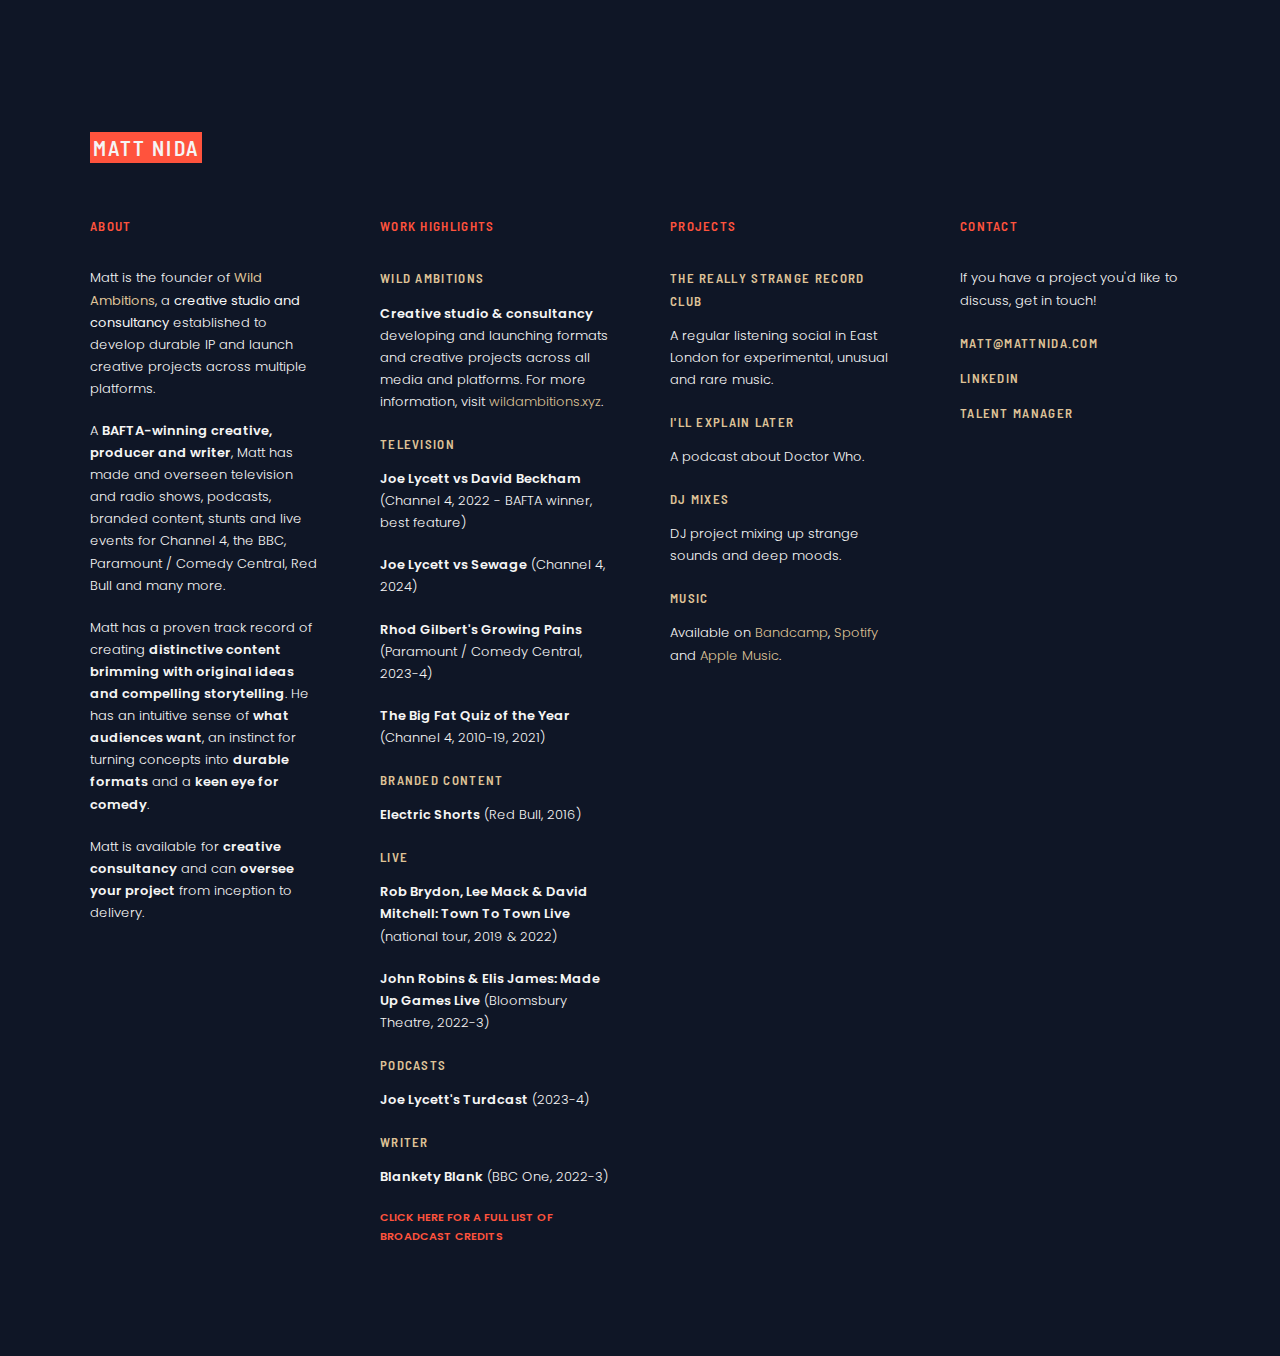
<file: index.html>
<!DOCTYPE html>
<html lang="en">
<head>
  <meta charset="UTF-8">
  <meta name="viewport" content="width=device-width, initial-scale=1.0">
  <title>Matt Nida :: BAFTA-winning producer and creative</title>
  <link rel="stylesheet" href="styles.css"> <!-- Link to external CSS file -->
<link rel="preconnect" href="https://fonts.googleapis.com">
<link rel="preconnect" href="https://fonts.gstatic.com" crossorigin>
<link href="https://fonts.googleapis.com/css2?family=Barlow+Semi+Condensed:ital,wght@0,100;0,200;0,300;0,400;0,500;0,600;0,700;0,800;0,900;1,100;1,200;1,300;1,400;1,500;1,600;1,700;1,800;1,900&family=Poppins:ital,wght@0,100;0,200;0,300;0,400;0,500;0,600;0,700;0,800;0,900;1,100;1,200;1,300;1,400;1,500;1,600;1,700;1,800;1,900&display=swap" rel="stylesheet">
</head>
<body>
  <div class="container">
    <div class="header">
      <h1><span>Matt Nida</span</h1>
    </div>
    <div class="row">
      <div class="column">
        <h2>About</h2>
		<p>Matt is the founder of <a href="https://wildambitions.xyz" target="_blank"><b>Wild Ambitions</b></a>, a <b>creative studio and consultancy</b> established to develop durable IP and launch creative projects across multiple platforms.</p>
        <p>A <strong>BAFTA-winning creative, producer and writer</strong>, Matt has made and overseen television and radio shows, podcasts, branded content, stunts and live events for Channel 4, the BBC, Paramount / Comedy Central, Red Bull and many more.</p>
		<p>Matt has a proven track record of creating <strong>distinctive content brimming with original ideas and compelling storytelling</strong>. He has an intuitive sense of <strong>what audiences want</strong>, an instinct for turning concepts into <strong>durable formats</strong> and a <strong>keen eye for comedy</strong>.
      	<p>Matt is available for <strong>creative consultancy</strong> and can <strong>oversee your project</strong> from inception to delivery.</p>
</div>
      <div class="column">
        <h2>Work Highlights</h2>
			<h3>Wild Ambitions</h3>
				<p><strong>Creative studio & consultancy</strong> developing and launching formats and creative projects across all media and platforms. For more information, visit <a href="https://wildambitions.xyz" target="_blank">wildambitions.xyz</a>.
			<h3>Television</h3>
				<p><strong>Joe Lycett vs David Beckham</strong> (Channel 4, 2022 - BAFTA winner, best feature)</p>
				<p><strong>Joe Lycett vs Sewage</strong> (Channel 4, 2024)</p>
				<p><strong>Rhod Gilbert's Growing Pains</strong> (Paramount / Comedy Central, 2023-4)</p>
				<p><strong>The Big Fat Quiz of the Year</strong> (Channel 4, 2010-19, 2021)</p>
			<h3>Branded Content</h3>
				<p><strong>Electric Shorts</strong> (Red Bull, 2016)</p>
			<h3>Live</h3>
				<p><strong>Rob Brydon, Lee Mack & David Mitchell: Town To Town Live</strong> (national tour, 2019 & 2022)</p>
				<p><strong>John Robins & Elis James: Made Up Games Live</strong> (Bloomsbury Theatre, 2022-3)</p>
			<h3>Podcasts</h3>
				<p><strong>Joe Lycett's Turdcast</strong> (2023-4)</p>
			<h3>Writer</h3>
				<p><strong>Blankety Blank</strong> (BBC One, 2022-3)</p>
        <p class="view-credits">Click here for a full list of broadcast credits</p>
        <div class="credits">
          <p><h3>Series Producer / Producer</h3>
<ul><li><strong>Rhod Gilbert's Growing Pains</strong></br> Rumpus Media / Comedy Central, 2023</li>
<li><strong>Joe Lycett vs David Beckham</strong></br> Rumpus Media / Channel 4, 2022</li>
<li><strong>Joe Lycett's Got Your Back **</strong></br> Rumpus Media / Channel 4, 2021</li>
<li><strong>The Big Fat Quiz of the Year + spinoffs</strong></br>Hot Sauce TV / Channel 4, 2010-2019, 2021</li>
<li><strong>Censored</strong></br> Youngest Media / BBC Radio 2, 2018</li>
<li><strong>The Percentage Game *</strong></br> Avalon / various channels, 2017</li>
<li><strong>Mind The Gap *</strong></br> Avalon / BBC2, 2017</li>
<li><strong>Quizmaster *</strong></br> ITN Productions / Dave, 2017</li>
<li><strong>It's Not Me, It's You</strong></br> 5 Productions / Channel 5, 2016</li>
<li><strong>Electric Shorts</strong></br> Pulse Films / Red Bull TV, 2015</li>
<li><strong>The Pub Landlord vs Nigel Farage</strong></br> Liberty Bell / Dave, 2015</li>
<li><strong>Al Murray's Great British Spy Movies</strong></br> Liberty Bell / BBC4, 2014</li>
<li><strong>Al Murray's Great British War Movies</strong></br> Liberty Bell / BBC4, 2014</li>
<li><strong>I Know Best *</strong></br> Wall To Wall / Channel 4, 2014</li>
<li><strong>Lost In Music *</strong></br> Two Four / ITV1 2013</li>
<li><strong>Jo Brand's Great Wall of Comedy</strong></br> STV Productions / Gold, 2013</li>
<li><strong>Do You Follow *</strong></br> Hot Sauce TV / ITV1, 2012</li>
<li><strong>Rule of 3 *</strong></br> Avalon / BBC1, 2011</li>
<li><strong>Al Murray's Compete For The Meat</strong></br> Avalon / Dave, 2011</li></ul>
</p>


<p>* non-broadcast pilot<br />
** as Senior Producer</p>

<p><h3>Writer</h3>
<ul><li><strong>Blankety Blank</strong><br /> Thames / BBC1, 2022-3</li></ul></p>

<p>
<h3>Edit Producer</h3>
<ul><li><strong>Doctor Who: 60 Years of Secrets & Scandals</strong></br> Raw Cut / Channel 5, 2022</li>
<li><strong>Amazing Cleans </strong></br> Ricochet / 5*, 2022</li>
<li><strong>The John Bishop Show</strong></br> So Television / ITV, 2022</li>
<li><strong>Very British Problems</strong></br> Alaska / Channel 4, 2015</li></ul>
</p>

<p>
<h3>Development Producer</h3>
<ul><li><strong>Kalel Productions</strong></br> NDA project, 2024</li>
<li><strong>Crackit Productions</strong></br> Staff role, 2018-20</li>
<li><strong>Random Acts</strong></br> Pulse Films / Channel 4, 2015</li>
<li><strong>Avalon Television</strong></br> Various freelance projects, 2011-17</li>
<li><strong>Hot Sauce TV</strong></br> Various freelance projects, 2010-13</li></ul>
</p>

<p>
<h3>Assistant Producer / Researcher</h3>
Various credits including <strong>The Big Fat Quiz of the Year</strong>, <strong>Would I Lie To You</strong>, <strong>8 out of 10 Cats</strong>, <strong>Mock The Week</strong> and <strong>The Friday Night Project</strong>.
</p>
        </div>
      </div>
	 <div class="column">
        <h2>Projects</h2>
		<h3><a href="https://reallystrangerecord.club" target="_blank">The Really Strange Record Club</a></h3>
		<p>A regular listening social in East London for experimental, unusual and rare music.</p>
		<h3><a href="https://illexplainlater.com" target="_blank">I'll Explain Later</a></h3>
		<p>A podcast about Doctor Who.</p>
		<h3><a href="https://mixcloud.com/matt_nida" target="_blank">DJ mixes</a></h3>
		<p>DJ project mixing up strange sounds and deep moods.</p>
		<h3>Music</h3>
		<p>Available on <a href="https://mattnida.bandcamp.com" target="_blank">Bandcamp</a>, <a href="https://open.spotify.com/artist/1M5Ydwltx925HaDHWicgZd" target="_blank">Spotify</a> and <a href="https://music.apple.com/us/artist/matt-nida/875907205" target="_blank">Apple Music</a>.</p>
      </div>
      <div class="column">
        <h2>Contact</h2>
		<p>If you have a project you'd like to discuss, get in touch!</p>
        <h3><a href="mailto:matt@mattnida.com">matt@mattnida.com</a></h3>
	    <h3><a href="https://www.linkedin.com/in/mattnida/" target="_blank">Linkedin</a></h3>
	    <h3><a href="https://www.thetalentmanager.com/talent/686/matt-nida" target="_blank">Talent Manager</a></h3>
      </div>
    </div>
  </div>
  <script src="script.js"></script> <!-- Link to external JavaScript file -->
</body>
</html>
</file>
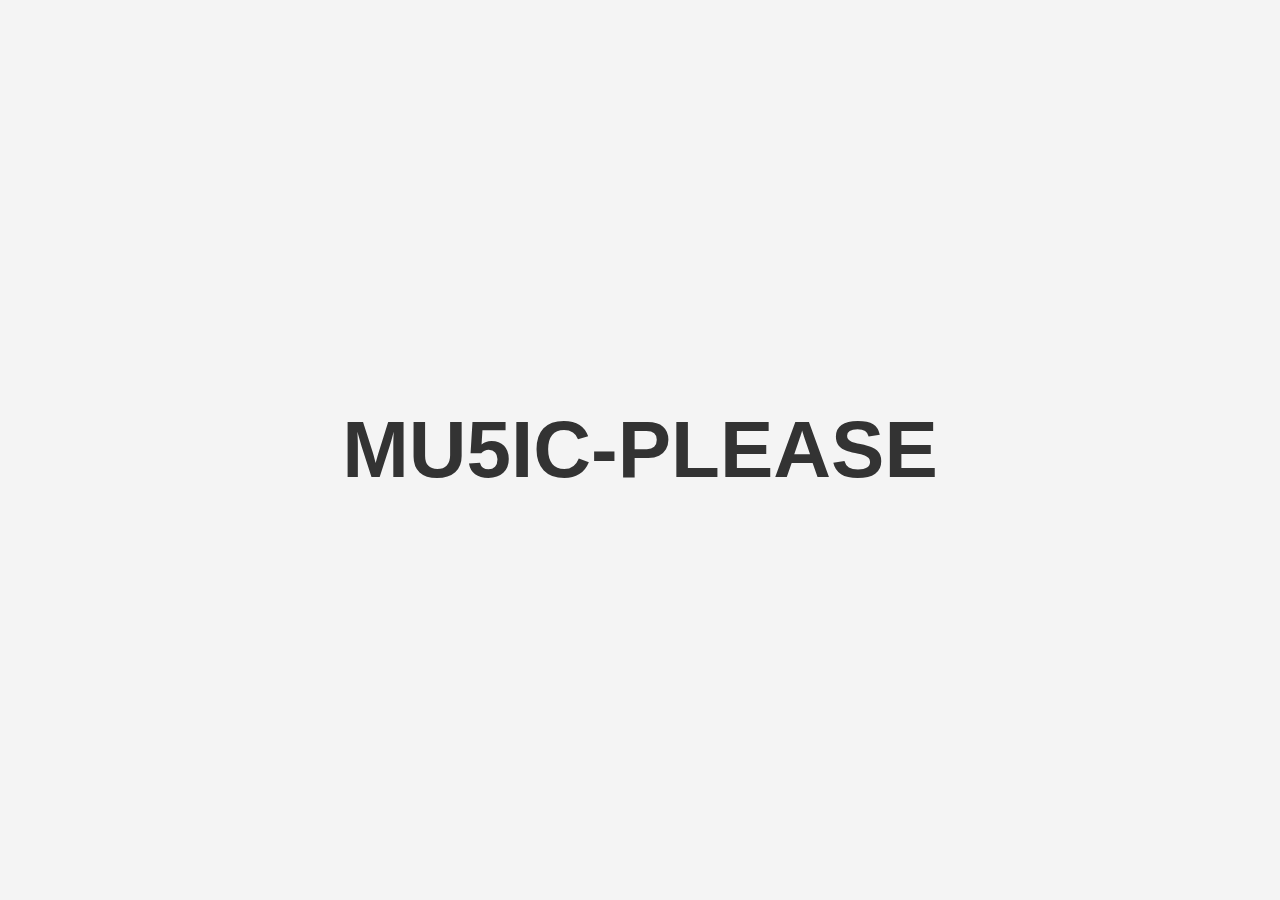
<file: QuizClue1.html>
<!DOCTYPE html>
<html lang="en">
<head>
    <meta charset="UTF-8">
    <meta name="viewport" content="width=device-width, initial-scale=1.0">
    <title>CLU3-2025</title>
    <style>
        body {
            display: flex;
            justify-content: center;
            align-items: center;
            height: 100vh;
            margin: 0;
            background-color: #f4f4f4;
            font-family: Arial, sans-serif;
        }
        h1 {
            font-size: 5rem;
            font-weight: bold;
            color: #333;
        }
    </style>
</head>
<body>
    <h1>MU5IC-PLEASE</h1>
</body>
</html>
</file>
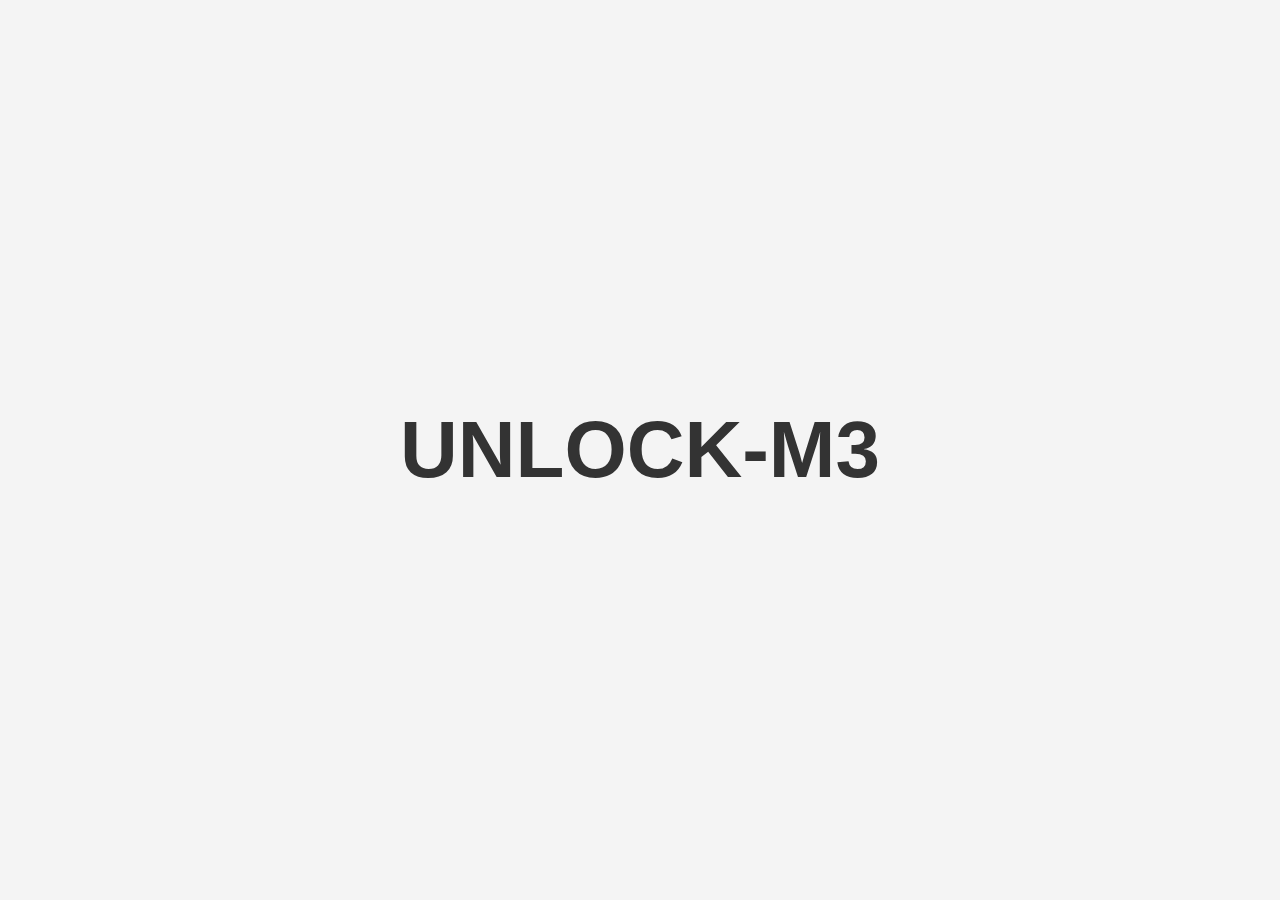
<file: QuizClue2.html>
<!DOCTYPE html>
<html lang="en">
<head>
    <meta charset="UTF-8">
    <meta name="viewport" content="width=device-width, initial-scale=1.0">
    <title>CLU3-2025</title>
    <style>
        body {
            display: flex;
            justify-content: center;
            align-items: center;
            height: 100vh;
            margin: 0;
            background-color: #f4f4f4;
            font-family: Arial, sans-serif;
        }
        h1 {
            font-size: 5rem;
            font-weight: bold;
            color: #333;
        }
    </style>
</head>
<body>
    <h1>UNLOCK-M3</h1>
</body>
</html>
</file>
<file: styles.css>
body {
  margin: 0;
  padding: 30px; /* Ensure consistent 30px margin on top, left, and right */
  font-family: "Poppins", sans-serif;
  font-size: 13px;
  color: #f5f5f5;
  line-height: 1.7;
  font-weight: 300;
  background-color: #0f1626;
}


p {
  margin-bottom: 20px;
}

strong {
    font-weight: 600;
}


a {
    color: #dec297;
    text-decoration: none;
    transition: color 0.3s ease;
}

/* Styles for links on hover */
a:hover {
    color: #ff533d; /* Change color on hover to a different color (e.g., blue) */
    text-decoration: underline; /* Underline on hover */
}


ul {
        padding: 0;
        margin: 0;
    }


.container {
  max-width: 1200px;
  margin: 0 auto;
  padding: 0 30px; /* Adjusted padding to maintain consistent space */
  box-sizing: border-box;
}

.header {
  text-align: left;
  padding: 100px 20px 0px 20px;
  margin: 0;
}

.row {
  display: flex;
  flex-wrap: wrap;
  margin: 20px -10px;
}

.column {
  flex: 1;
  padding: 20px;
  margin: 10px;
  box-sizing: border-box;
}

@media screen and (max-width: 768px) {
  .column {
    flex: 0 0 calc(100% - 20px); /* Full width columns on small screens with adjusted margin */
    margin: 10px; /* Adjusted margin to ensure consistent space */
  }
  .header {
    text-align: left;
  }
}

h1 {
  font-family: "Barlow Semi Condensed", sans-serif;
  text-transform: uppercase;
  font-size: 1.6em;
  font-weight: 600;
  letter-spacing: 0.1em;
  margin: 0;
}

h1 span {
  background-color: #ff533d;
  padding: 3px;
}

h2 {
  font-family: "Barlow Semi Condensed", sans-serif;
  font-size: 1.0em;
  text-transform: uppercase;
  font-weight: 600;
  color: #ff533d;
  margin-top: 0;
  margin-bottom: 30px;
  letter-spacing: 0.1em;
  text-decoration: none;
}


h3 {
  font-family: "Barlow Semi Condensed", sans-serif;
  font-size: 1.0em;
  color: #dec297;
  text-transform: uppercase;
  font-weight: 600;
  letter-spacing: 0.1em;
  margin-top: 0;
}

.credits {
  display: none; /* Hide credits by default */
  font-size: 0.9em;
}

.view-credits {
  cursor: pointer;
  color: #ff533d;
  font-size: 0.85em;
  text-transform: uppercase;
  font-weight: 600;
  margin-bottom: 30px;
}

.view-credits:hover {
  text-decoration: underline; /* Underline on hover to indicate it's clickable */
}

.credits.open {
  display: block; /* Show credits when 'open' class is applied */
}
</file>
